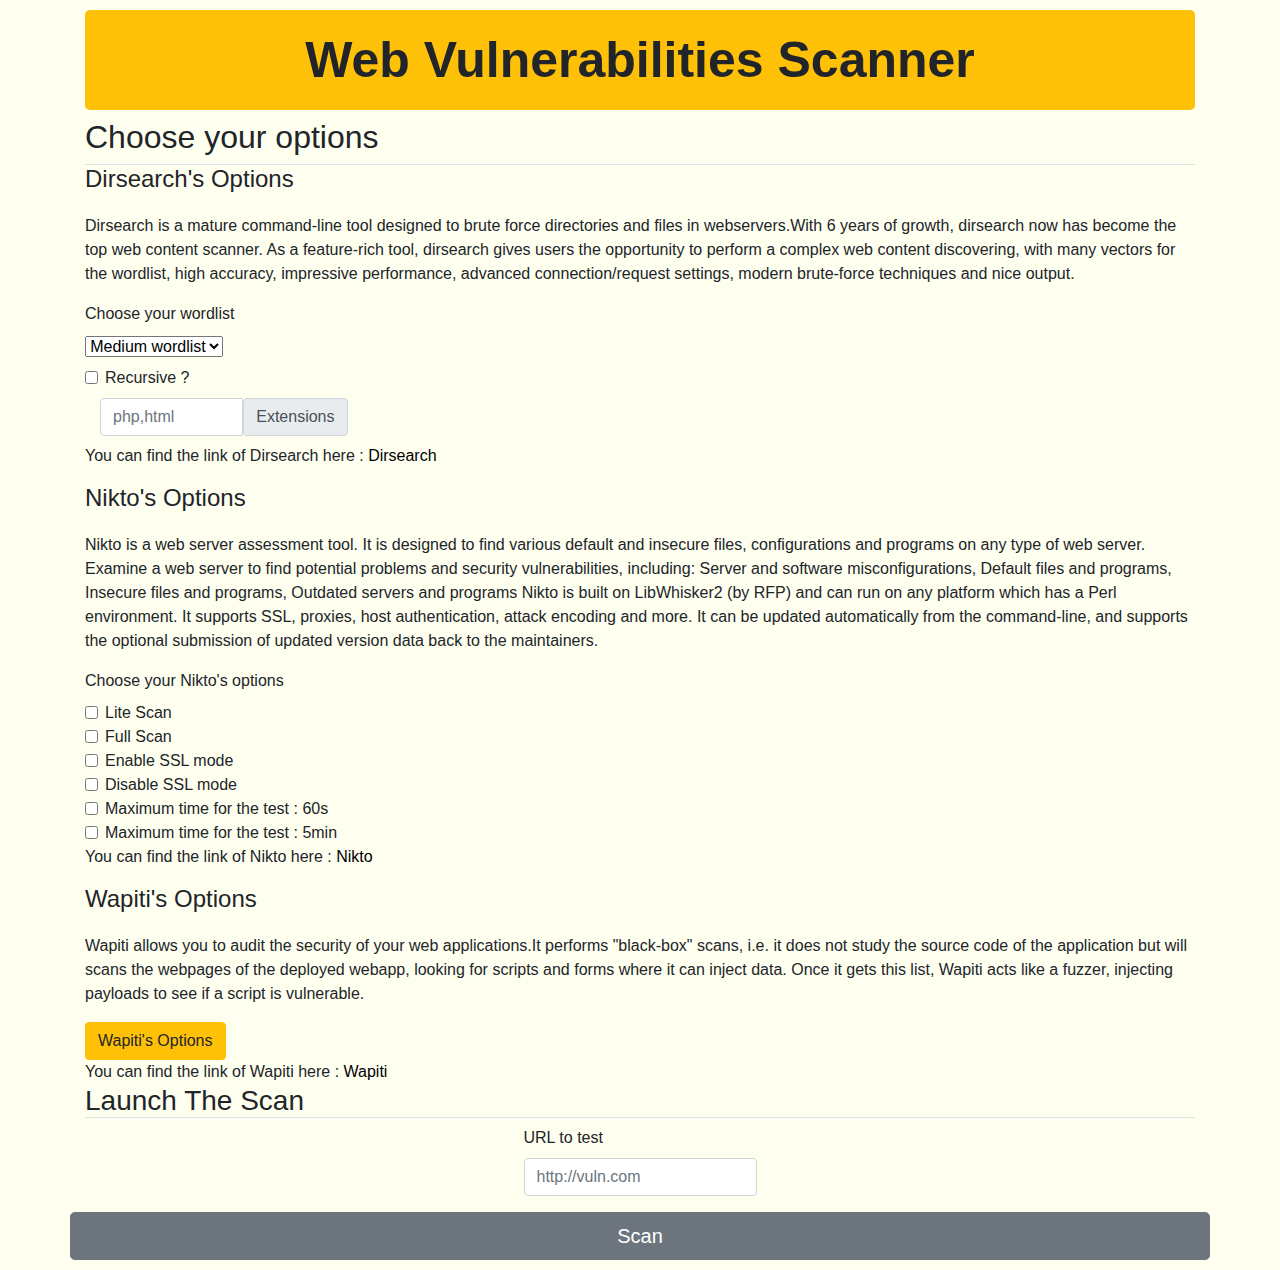
<file: Site/views/index.html>
<!DOCTYPE html>
<html lang="fr" dir="ltr">
  <head>
    <meta charset="utf-8">
    <link rel="stylesheet" href="../static/bootstrap.min.css" media="all" type="text/css">
    <link rel="stylesheet" href="../static/style.css" media="all" type="text/css">
    <link rel="shortcut icon" type="image/png" href="/static/favicon.ico"/>
    <!-- JS, Popper.js, and jQuery -->
    <script src="../static/jquery-3.5.1.min.js"></script>
    <script src="../static/popper.min.js"></script>
    <script src="../static/bootstrap.min.js"></script>
    <title>Web Vulnerabilities Scanner</title>
  </head>
  <body>
    <header class="container">
      <div class="row">
        <div class="col-md-12"><h1 class="title bg-warning"><strong>Web Vulnerabilities Scanner</strong></h1></div>
      </div>
    </header>

    <div class="container">

      <div class="border-bottom">
        <h2>Choose your options</h2>
      </div>

      <div>
        <h4>Dirsearch's Options</h4>
      </div>
      <p>Dirsearch is a mature command-line tool designed to brute force directories and files in webservers.With 6 years of growth, dirsearch
        now has become the top web content scanner. As a feature-rich tool, dirsearch gives users the opportunity to perform a complex web content
         discovering, with many vectors for the wordlist, high accuracy, impressive performance, advanced connection/request settings, modern
         brute-force techniques and nice output.
       </p>
       <form method="POST" action="/scan" class="">
         <label for="wordlistSelection">Choose your wordlist</label>
         <div class="dropdown pb-2">
           <select class="btn-group" role="group" name="usedWordlist" id="wordlistSelection">
             <option type="button" class="btn btn-secondary" value="/one.txt">Lite wordlist</option>
             <option type="button" class="btn btn-secondary" value="/filesNdirs.wordlist" selected>Medium wordlist</option>
             <option type="button" class="btn btn-secondary" value="/directory-list-lowercase-2.3-big.txt">Big wordlist</option>
           </select>
          </div>
          <div class="form-check pb-2">
              <input class="form-check-input" type="checkbox" name="dirsearchOption1" value="-r">
              <label class="form-check-label">
                Recursive ?
              </label>
           </div>
           <div class="input-group col-lg-3 pb-2">
             <input type="text" class="form-control" required="required" name="dirsearchOption2" placeholder="php,html">
             <span class="input-group-text">Extensions</span>
           </div>


          <div>
            <h10>You can find the link of Dirsearch here : <a href="https://github.com/maurosoria/dirsearch">Dirsearch</a></h10>
          </div>

        <div class="pt-3">
          <h4>Nikto's Options</h4>
        </div>
        <p>Nikto is a web server assessment tool. It is designed to find various default and insecure files, configurations and programs on any type of web server.
           Examine a web server to find potential problems and security vulnerabilities, including: Server and software misconfigurations, Default files and programs,
           Insecure files and programs, Outdated servers and programs
           Nikto is built on LibWhisker2 (by RFP) and can run on any platform which has a Perl environment.
           It supports SSL, proxies, host authentication, attack encoding and more. It can be updated automatically from the command-line,
           and supports the optional submission of updated version data back to the maintainers.
         </p>


         <label for="niktoOptions">Choose your Nikto's options</label>
           <div class="form-check">
               <input class="form-check-input" type="checkbox" name="niktoOptions1" value="123456789abcd">
               <label class="form-check-label">
                 Lite Scan
               </label>
            </div>
           <div class="form-check">
             <input class="form-check-input" type="checkbox" name="niktoOptions2" value="">
             <label class="form-check-label">
               Full Scan
             </label>
           </div>
           <div class="form-check">
             <input class="form-check-input" type="checkbox" name="niktoOptions3" value="-ssl">
             <label class="form-check-label">
               Enable SSL mode
             </label>
           </div>
           <div class="form-check">
             <input class="form-check-input" type="checkbox" name="niktoOptions4" value="-nossl">
             <label class="form-check-label">
               Disable SSL mode
             </label>
           </div>
           <div class="form-check">
             <input class="form-check-input" type="checkbox" name="niktoOptions5" value="60s">
             <label class="form-check-label">
               Maximum time for the test : 60s
             </label>
           </div>
           <div class="form-check">
             <input class="form-check-input" type="checkbox" name="niktoOptions6" value="5min">
             <label class="form-check-label">
               Maximum time for the test : 5min
             </label>
           </div>
           <div>
             <h10>You can find the link of Nikto here : <a href="https://github.com/sullo/nikto">Nikto</a></h10>
           </div>

        <div class="pt-3">
          <h4>Wapiti's Options</h4>
        </div>
        <p>Wapiti allows you to audit the security of your web applications.It performs "black-box" scans, i.e. it does not study the source code of
          the application but will scans the webpages of the deployed webapp, looking for scripts and forms where it can inject data. Once it gets this list,
          Wapiti acts like a fuzzer, injecting payloads to see if a script is vulnerable.
        </p>
        <!-- Button trigger modal -->
        <button type="button" class="btn btn-warning" data-toggle="modal" data-target="#exampleModal">
          Wapiti's Options
        </button>

        <!-- Modal -->
        <div class="modal fade" id="exampleModal" tabindex="-1" aria-labelledby="exampleModalLabel" aria-hidden="true">
          <div class="modal-dialog">
            <div class="modal-content">
              <div class="modal-header">
                <h5 class="modal-title" id="exampleModalLabel">Choose the modules for Wapiti's scan</h5>
                <button type="button" class="close" data-dismiss="modal" aria-label="Close">
                  <span aria-hidden="true">&times;</span>
                </button>
              </div>

              <div class="modal-body">
                <div class="form-check">
                  <input class="form-check-input" type="checkbox" name="wapitiOption1" value="blindsql">
                  <label class="form-check-label">blindsql</label>
                </div>
                <div class="form-check">
                  <input class="form-check-input" type="checkbox" name="wapitiOption2" value="exec">
                  <label class="form-check-label">exec</label>
                </div>
                <div class="form-check">
                  <input class="form-check-input" type="checkbox" name="wapitiOption3" value="file">
                  <label class="form-check-label">file</label>
                </div>
                <div class="form-check">
                  <input class="form-check-input" type="checkbox" name="wapitiOption4" value="xss">
                  <label class="form-check-label">xss</label>
                </div>
                <div class="form-check">
                  <input class="form-check-input" type="checkbox" name="wapitiOption5" value="sql">
                  <label class="form-check-label">sql</label>
                </div>
                <div class="form-check">
                  <input class="form-check-input" type="checkbox" name="wapitiOption6" value="ssrf">
                  <label class="form-check-label">ssrf</label>
                </div>

              </div>
              <div class="modal-footer">
                <button type="button" class="btn btn-secondary" data-dismiss="modal">Save changes</button>
              </div>
            </div>
          </div>
        </div>
        <div>
        <div>
          <h10>You can find the link of Wapiti here : <a href="https://github.com/wapiti-scanner/wapiti">Wapiti</a></h10>
        </div>

          <h3 class="border-bottom">Launch The Scan</h3>
          <div class="row justify-content-center align-items-center">
              <div class="form-group">
                  <label for="url">URL to test</label>
                  <input type="text" class="form-control" placeholder="http://vuln.com" name="testedURL">
              </div>
                <button type="submit" class="btn btn-secondary btn-lg btn-block">Scan</button>
          </form>
        </div>
      </div>
    </div>

  </body>
</html>
</file>
<file: Site/static/style.css>
body {
	padding-top: 10px;
	padding-bottom: 10px;
	background-color: #FFFFF0;
}

[class*="col-"] {
	border-radius: 6px;
	text-align: center;
}

p {
	text-align: left;
	margin-top: 20px;
}

.title {
	font-size: 50px;
	padding-top: 20px;
	padding-bottom: 20px;
	border-radius: 5px;
}

a {
	color: black;
}
</file>
